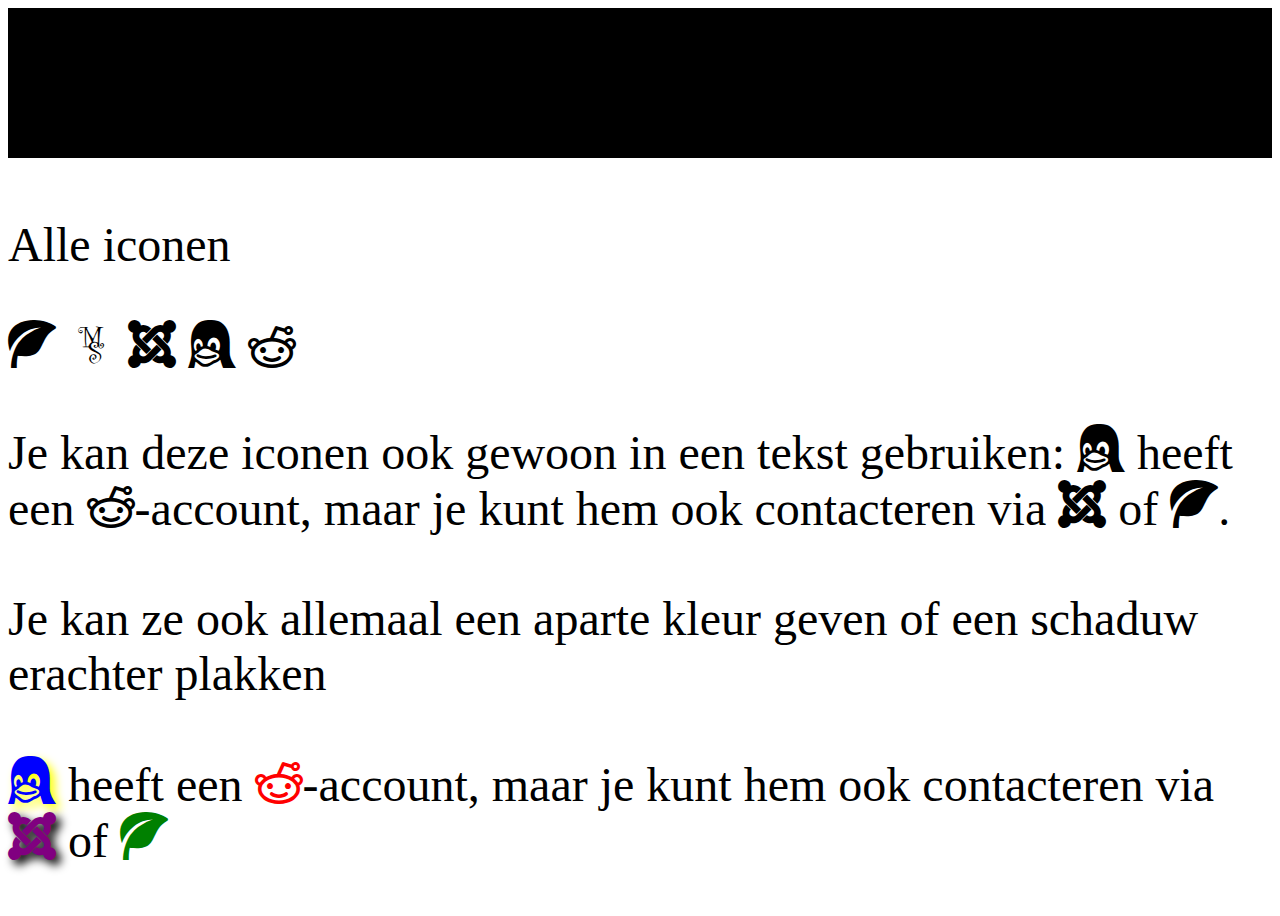
<file: index.html>
<!DOCTYPE html>
<html>
<head>
	<title>Iconfont</title>
	<link rel="stylesheet" type="text/css" href="style.css">
	<!--[if lt IE 9]>
<script src="//html5shiv.googlecode.com/svn/trunk/html5.js"></script>
<![endif]-->
    <script language="javascript" src="knopAnimatie.js"></script>
</head>
<canvas id="canvas">
	<p>Iconfonts<span  id="ftp" class="icon-ftp"></span></p>
</canvas>
<body>
  <p>Alle iconen</p>
  <span class="icon-leaf"></span>
        <span class="icon-ftp"></span>
        <span class="icon-joomla"></span>
        <span class="icon-tux"></span>
        <span class="icon-reddit"></span>
    <p class="tekstMetFonts">
        Je kan deze iconen ook gewoon in een tekst gebruiken: <span class="icon-tux"></span> heeft een <span class="icon-reddit"></span>-account, maar je kunt hem ook contacteren via <span class="icon-joomla"></span> of <span class="icon-leaf"></span>.</br></br>
        Je kan ze ook allemaal een aparte kleur geven of een schaduw erachter plakken </br></br>
        <span id="tux" class="icon-tux"></span> heeft een <span id="reddit" class="icon-reddit"></span>-account, maar je kunt hem ook contacteren via <span id="joomla" class="icon-joomla"></span> of <span id="leaf" class="icon-leaf">
    </p>
<script src="iconScript.js"></script>
</body>
</html>
</file>
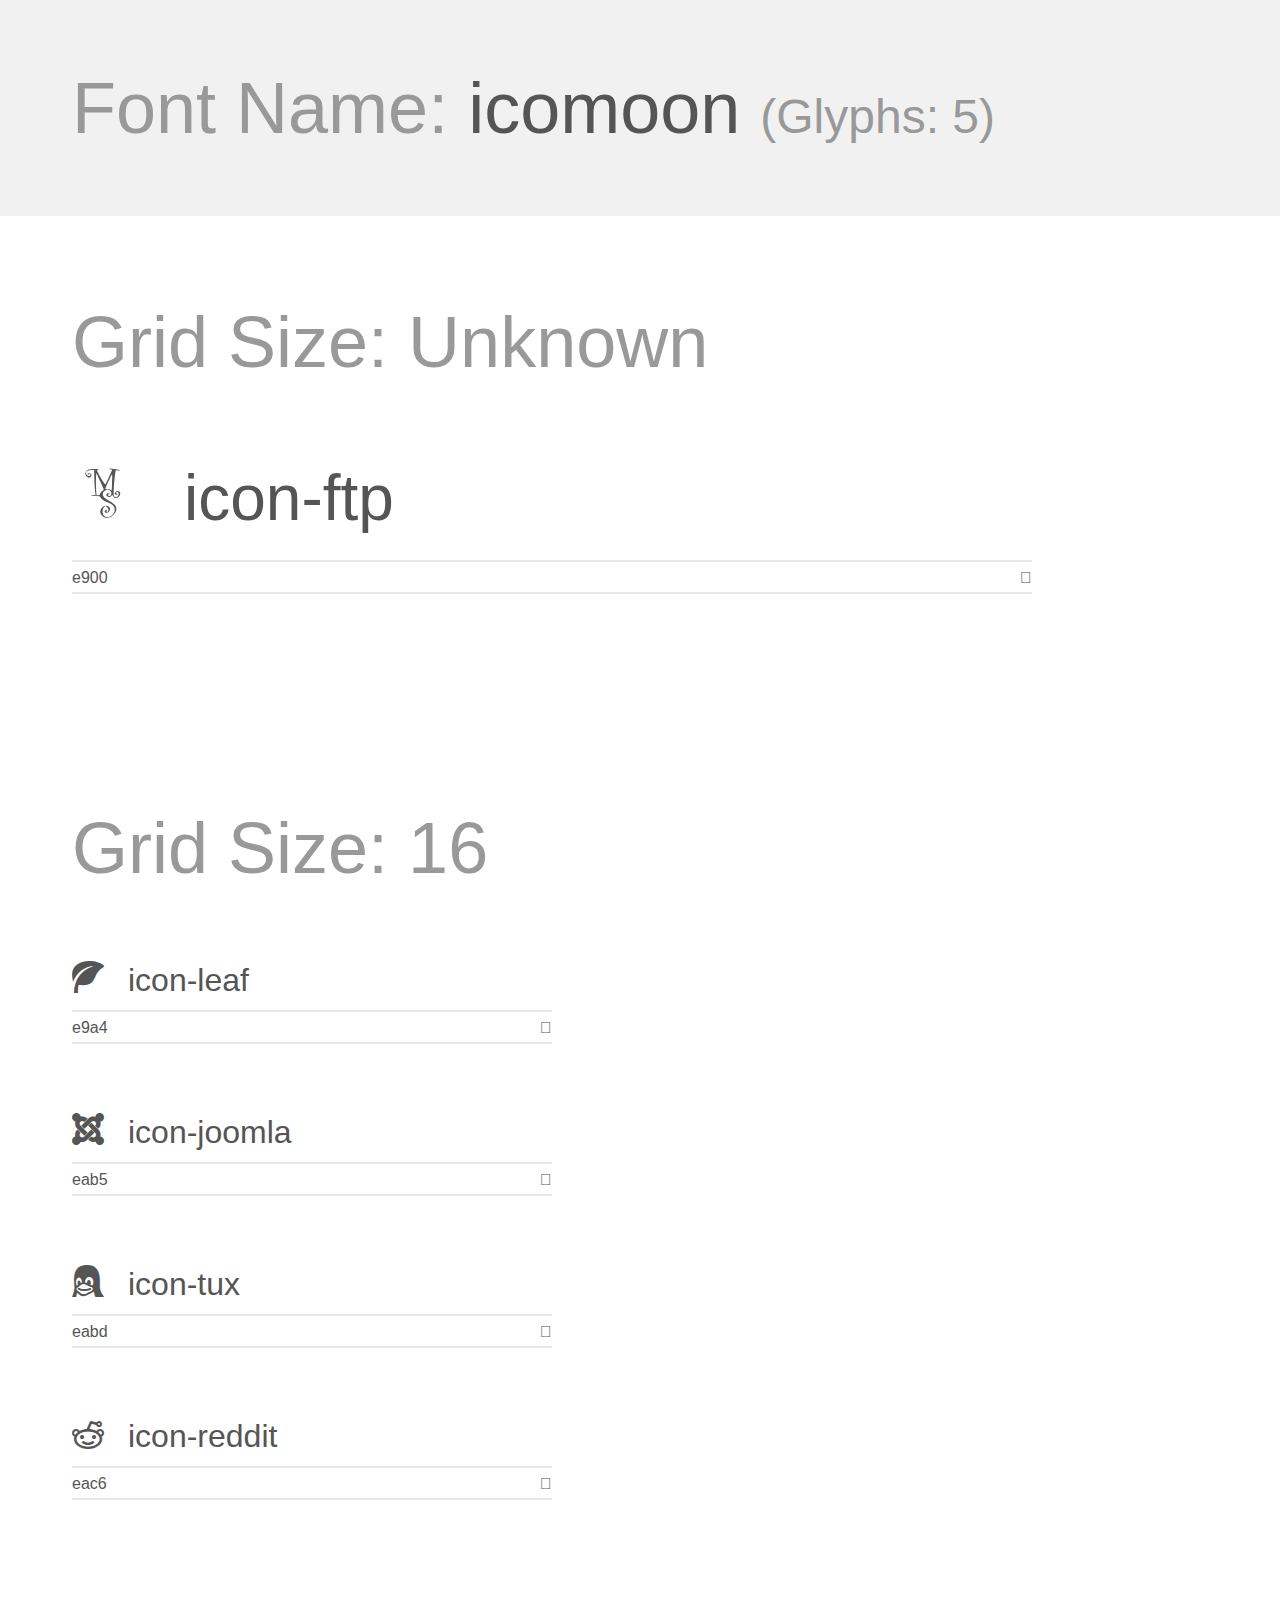
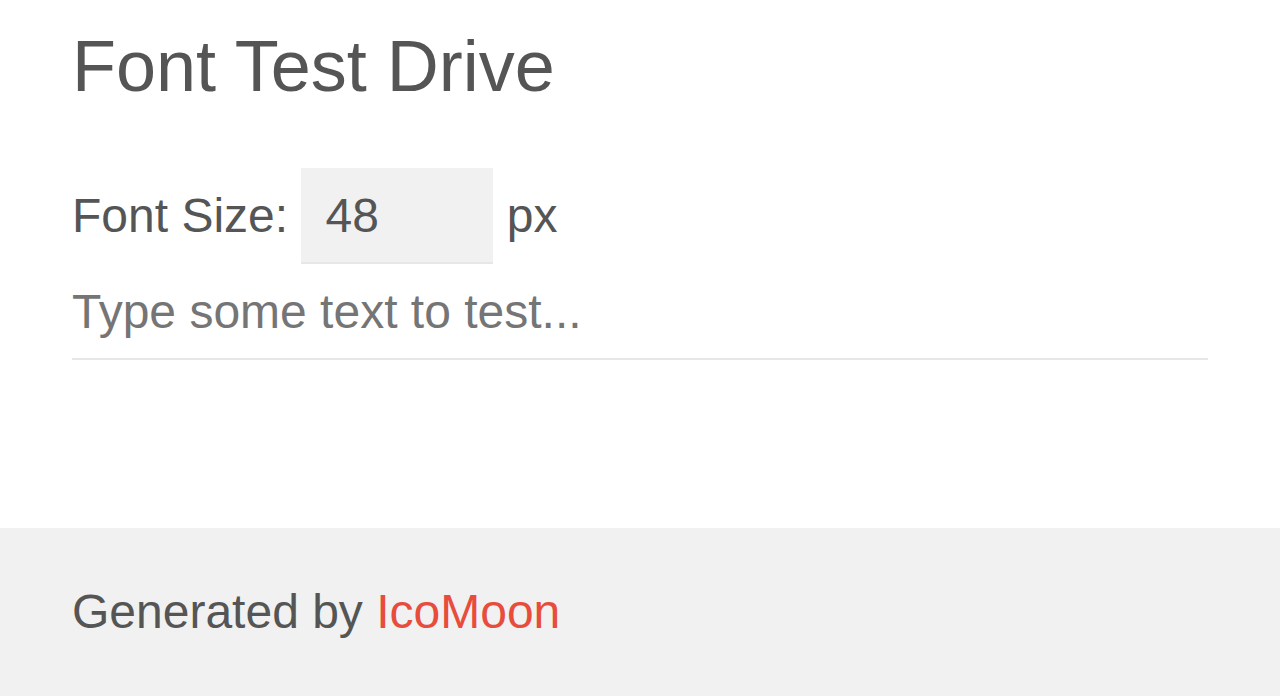
<file: demo.html>
<!doctype html>
<html>
<head>
    <meta charset="utf-8">
    <title>IcoMoon Demo</title>
    <meta name="description" content="An Icon Font Generated By IcoMoon.io">
    <meta name="viewport" content="width=device-width, initial-scale=1">
    <link rel="stylesheet" href="demo-files/demo.css">
    <link rel="stylesheet" href="style.css"></head>
<body>
    <div class="bgc1 clearfix">
        <h1 class="mhmm mvm"><span class="fgc1">Font Name:</span> icomoon <small class="fgc1">(Glyphs:&nbsp;5)</small></h1>
    </div>
    <div class="clearfix mhl ptl">
        <h1 class="mvm mtn fgc1">Grid Size: Unknown</h1>
        <div class="glyph fs1">
            <div class="clearfix bshadow0 pbs">
                <span class="icon-ftp">
                
                </span>
                <span class="mls"> icon-ftp</span>
            </div>
            <fieldset class="fs0 size1of1 clearfix hidden-false">
                <input type="text" readonly value="e900" class="unit size1of2" />
                <input type="text" maxlength="1" readonly value="&#xe900;" class="unitRight size1of2 talign-right" />
            </fieldset>
            <div class="fs0 bshadow0 clearfix hidden-true">
                <span class="unit pvs fgc1">liga: </span>
                <input type="text" readonly value="" class="liga unitRight" />
            </div>
        </div>
    </div>
    <div class="clearfix mhl ptl">
        <h1 class="mvm mtn fgc1">Grid Size: 16</h1>
        <div class="glyph fs2">
            <div class="clearfix bshadow0 pbs">
                <span class="icon-leaf">
                
                </span>
                <span class="mls"> icon-leaf</span>
            </div>
            <fieldset class="fs0 size1of1 clearfix hidden-false">
                <input type="text" readonly value="e9a4" class="unit size1of2" />
                <input type="text" maxlength="1" readonly value="&#xe9a4;" class="unitRight size1of2 talign-right" />
            </fieldset>
            <div class="fs0 bshadow0 clearfix hidden-true">
                <span class="unit pvs fgc1">liga: </span>
                <input type="text" readonly value="leaf, nature" class="liga unitRight" />
            </div>
        </div>
        <div class="glyph fs2">
            <div class="clearfix bshadow0 pbs">
                <span class="icon-joomla">
                
                </span>
                <span class="mls"> icon-joomla</span>
            </div>
            <fieldset class="fs0 size1of1 clearfix hidden-false">
                <input type="text" readonly value="eab5" class="unit size1of2" />
                <input type="text" maxlength="1" readonly value="&#xeab5;" class="unitRight size1of2 talign-right" />
            </fieldset>
            <div class="fs0 bshadow0 clearfix hidden-true">
                <span class="unit pvs fgc1">liga: </span>
                <input type="text" readonly value="joomla, brand45" class="liga unitRight" />
            </div>
        </div>
        <div class="glyph fs2">
            <div class="clearfix bshadow0 pbs">
                <span class="icon-tux">
                
                </span>
                <span class="mls"> icon-tux</span>
            </div>
            <fieldset class="fs0 size1of1 clearfix hidden-false">
                <input type="text" readonly value="eabd" class="unit size1of2" />
                <input type="text" maxlength="1" readonly value="&#xeabd;" class="unitRight size1of2 talign-right" />
            </fieldset>
            <div class="fs0 bshadow0 clearfix hidden-true">
                <span class="unit pvs fgc1">liga: </span>
                <input type="text" readonly value="tux, brand52" class="liga unitRight" />
            </div>
        </div>
        <div class="glyph fs2">
            <div class="clearfix bshadow0 pbs">
                <span class="icon-reddit">
                
                </span>
                <span class="mls"> icon-reddit</span>
            </div>
            <fieldset class="fs0 size1of1 clearfix hidden-false">
                <input type="text" readonly value="eac6" class="unit size1of2" />
                <input type="text" maxlength="1" readonly value="&#xeac6;" class="unitRight size1of2 talign-right" />
            </fieldset>
            <div class="fs0 bshadow0 clearfix hidden-true">
                <span class="unit pvs fgc1">liga: </span>
                <input type="text" readonly value="reddit, brand61" class="liga unitRight" />
            </div>
        </div>
    </div>

    <!--[if gt IE 8]><!-->
    <div class="mhl clearfix mbl">
        <h1>Font Test Drive</h1>
        <label>
            Font Size: <input id="fontSize" type="number" class="textbox0 mbm"
            min="8" value="48" />
            px
        </label>
        <input id="testText" type="text" class="phl size1of1 mvl"
        placeholder="Type some text to test..." value=""/>
        <div id="testDrive" class="icon-">&nbsp;
        </div>
    </div>
    <!--<![endif]-->
    <div class="bgc1 clearfix">
        <p class="mhl">Generated by <a href="https://icomoon.io/app">IcoMoon</a></p>
    </div>

    <script src="demo-files/demo.js"></script>
</body>
</html>
</file>
<file: style.css>
@font-face {
  font-family: 'icomoon';
  src:  url('fonts/icomoon.eot?9wmc9w');
  src:  url('fonts/icomoon.eot?9wmc9w#iefix') format('embedded-opentype'),
    url('fonts/icomoon.ttf?9wmc9w') format('truetype'),
    url('fonts/icomoon.woff?9wmc9w') format('woff'),
    url('fonts/icomoon.svg?9wmc9w#icomoon') format('svg');
  font-weight: normal;
  font-style: normal;
}

[class^="icon-"], [class*=" icon-"] {
  /* use !important to prevent issues with browser extensions that change fonts */
  font-family: 'icomoon' !important;
  speak: none;
  font-style: normal;
  font-weight: normal;
  font-variant: normal;
  text-transform: none;
  line-height: 1;

  /* Better Font Rendering =========== */
  -webkit-font-smoothing: antialiased;
  -moz-osx-font-smoothing: grayscale;
}

.icon-ftp:before {
  content: "\e900";
}
.icon-leaf:before {
  content: "\e9a4";
}
.icon-joomla:before {
  content: "\eab5";
}
.icon-tux:before {
  content: "\eabd";
}
.icon-reddit:before {
  content: "\eac6";
}

body{
  font-size: 48px;

}

.tekstMetFonts span {
    font-family: 'icomoon';
  speak: none;
 }

 #leaf{
  color: green;
 }
 #joomla{
  color: purple;
  text-shadow: 5px 5px 10px black;
 }
 #tux{
  color: blue;
  text-shadow: 5px 5px 10px yellow;
 }
 #reddit{
  color: red;
 }
 #canvas{
  height: 150px;
  width: 100%;
  background-color: black;
  text-align: center;
 }
 #ftp{
  color: white;
 }
</file>
<file: demo-files/demo.css>
body {
  padding: 0;
  margin: 0;
  font-family: sans-serif;
  font-size: 1em;
  line-height: 1.5;
  color: #555;
  background: #fff;
}
h1 {
  font-size: 1.5em;
  font-weight: normal;
}
small {
  font-size: .66666667em;
}
a {
  color: #e74c3c;
  text-decoration: none;
}
a:hover, a:focus {
  box-shadow: 0 1px #e74c3c;
}
.bshadow0, input {
  box-shadow: inset 0 -2px #e7e7e7;
}
input:hover {
  box-shadow: inset 0 -2px #ccc;
}
input, fieldset {
  font-family: sans-serif;
  font-size: 1em;
  margin: 0;
  padding: 0;
  border: 0;
}
input {
  color: inherit;
  line-height: 1.5;
  height: 1.5em;
  padding: .25em 0;
}
input:focus {
  outline: none;
  box-shadow: inset 0 -2px #449fdb;
}
.glyph {
  font-size: 16px;
  width: 15em;
  padding-bottom: 1em;
  margin-right: 4em;
  margin-bottom: 1em;
  float: left;
  overflow: hidden;
}
.liga {
  width: 80%;
  width: calc(100% - 2.5em);
}
.talign-right {
  text-align: right;
}
.talign-center {
  text-align: center;
}
.bgc1 {
  background: #f1f1f1;
}
.fgc1 {
  color: #999;
}
.fgc0 {
  color: #000;
}
p {
  margin-top: 1em;
  margin-bottom: 1em;
}
.mvm {
  margin-top: .75em;
  margin-bottom: .75em;
}
.mtn {
  margin-top: 0;
}
.mtl, .mal {
  margin-top: 1.5em;
}
.mbl, .mal {
  margin-bottom: 1.5em;
}
.mal, .mhl {
  margin-left: 1.5em;
  margin-right: 1.5em;
}
.mhmm {
  margin-left: 1em;
  margin-right: 1em;
}
.mls {
  margin-left: .25em;
}
.ptl {
  padding-top: 1.5em;
}
.pbs, .pvs {
  padding-bottom: .25em;
}
.pvs, .pts {
  padding-top: .25em;
}
.unit {
  float: left;
}
.unitRight {
  float: right;
}
.size1of2 {
  width: 50%;
}
.size1of1 {
  width: 100%;
}
.clearfix:before, .clearfix:after {
  content: " ";
  display: table;
}
.clearfix:after {
  clear: both;
}
.hidden-true {
  display: none;
}
.textbox0 {
  width: 3em;
  background: #f1f1f1;
  padding: .25em .5em;
  line-height: 1.5;
  height: 1.5em;
}
#testDrive {
  display: block;
  padding-top: 24px;
  line-height: 1.5;
}
.fs0 {
  font-size: 16px;
}
.fs1 {
  font-size: 64px;
}
.fs2 {
  font-size: 32px;
}
</file>
